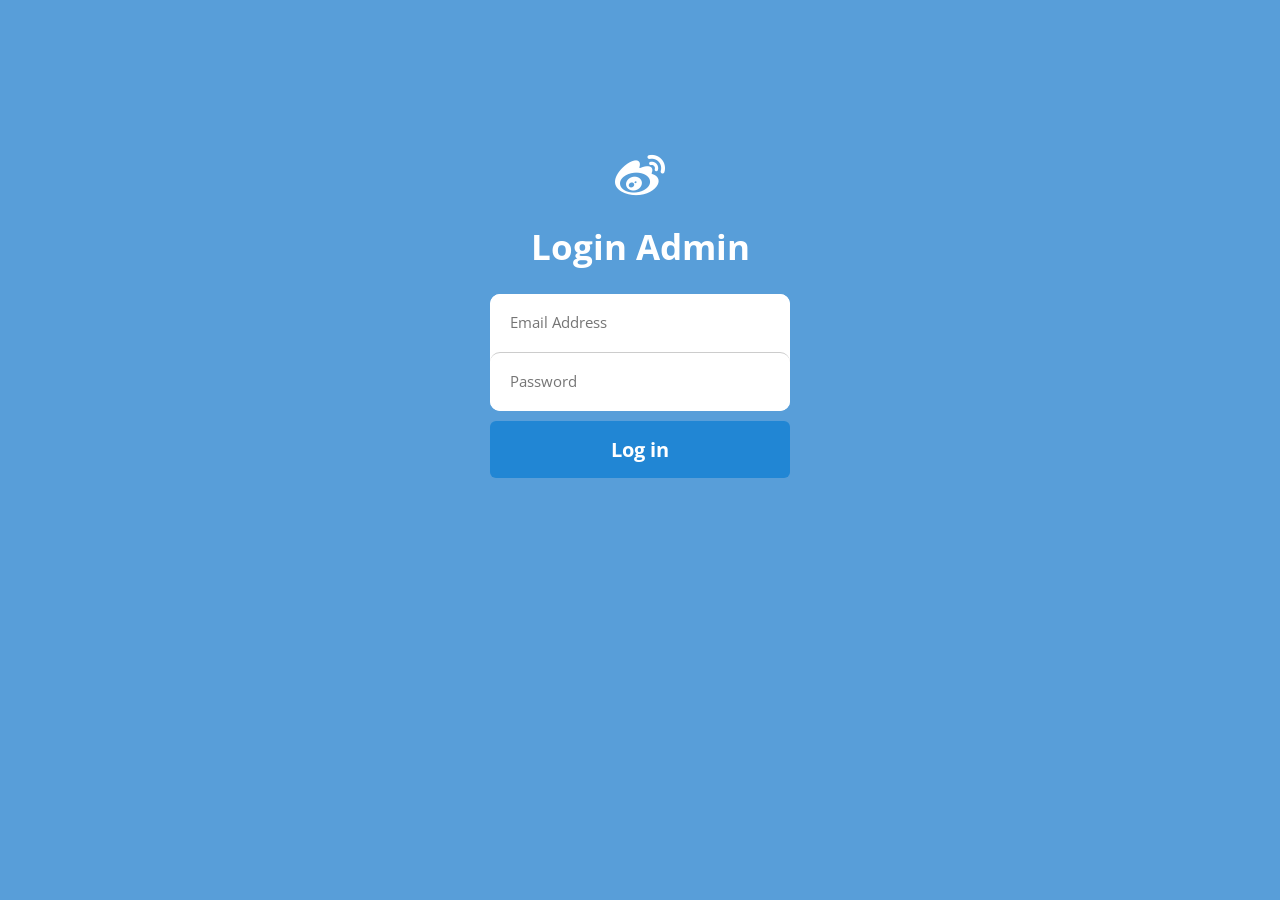
<file: SOURCE CODE/Intrusion Detection System/templates/login.html>
<!DOCTYPE html>
<html lang="en">
  <head>
    <meta charset="UTF-8" />
    <meta name="viewport" content="width=device-width, initial-scale=1.0" />
    <meta http-equiv="X-UA-Compatible" content="ie=edge" />
    <title>Login</title>
    <link rel="preconnect" href="https://fonts.gstatic.com" />
    <link
      href="https://fonts.googleapis.com/css2?family=Open+Sans:wght@400;600&display=swap"
      rel="stylesheet"
    />
    <link
      rel="stylesheet"
      href="https://cdnjs.cloudflare.com/ajax/libs/font-awesome/4.7.0/css/font-awesome.css"
      integrity="sha512-5A8nwdMOWrSz20fDsjczgUidUBR8liPYU+WymTZP1lmY9G6Oc7HlZv156XqnsgNUzTyMefFTcsFH/tnJE/+xBg=="
      crossorigin="anonymous"
    />
    <link rel="stylesheet" href="../static/css/main.css" />
  </head>
  <body>
    <div id="container">
      <div id="header">
        <div class="logo"><i class="fa fa-weibo" aria-hidden="true"></i>
        </div>
        <h1>Login Admin</h1>
      </div>
 <form action="{{ url_for('abstract')}}">
      <div id="loginForm">
        <div class="formFields">
          <input type="email" placeholder="Email Address" />
          <input type="pass" placeholder="Password" />
        </div>
        <input type="submit" value="Log in" />
      </div>
</form>
      
    </div>
  </body>
</html>
</file>
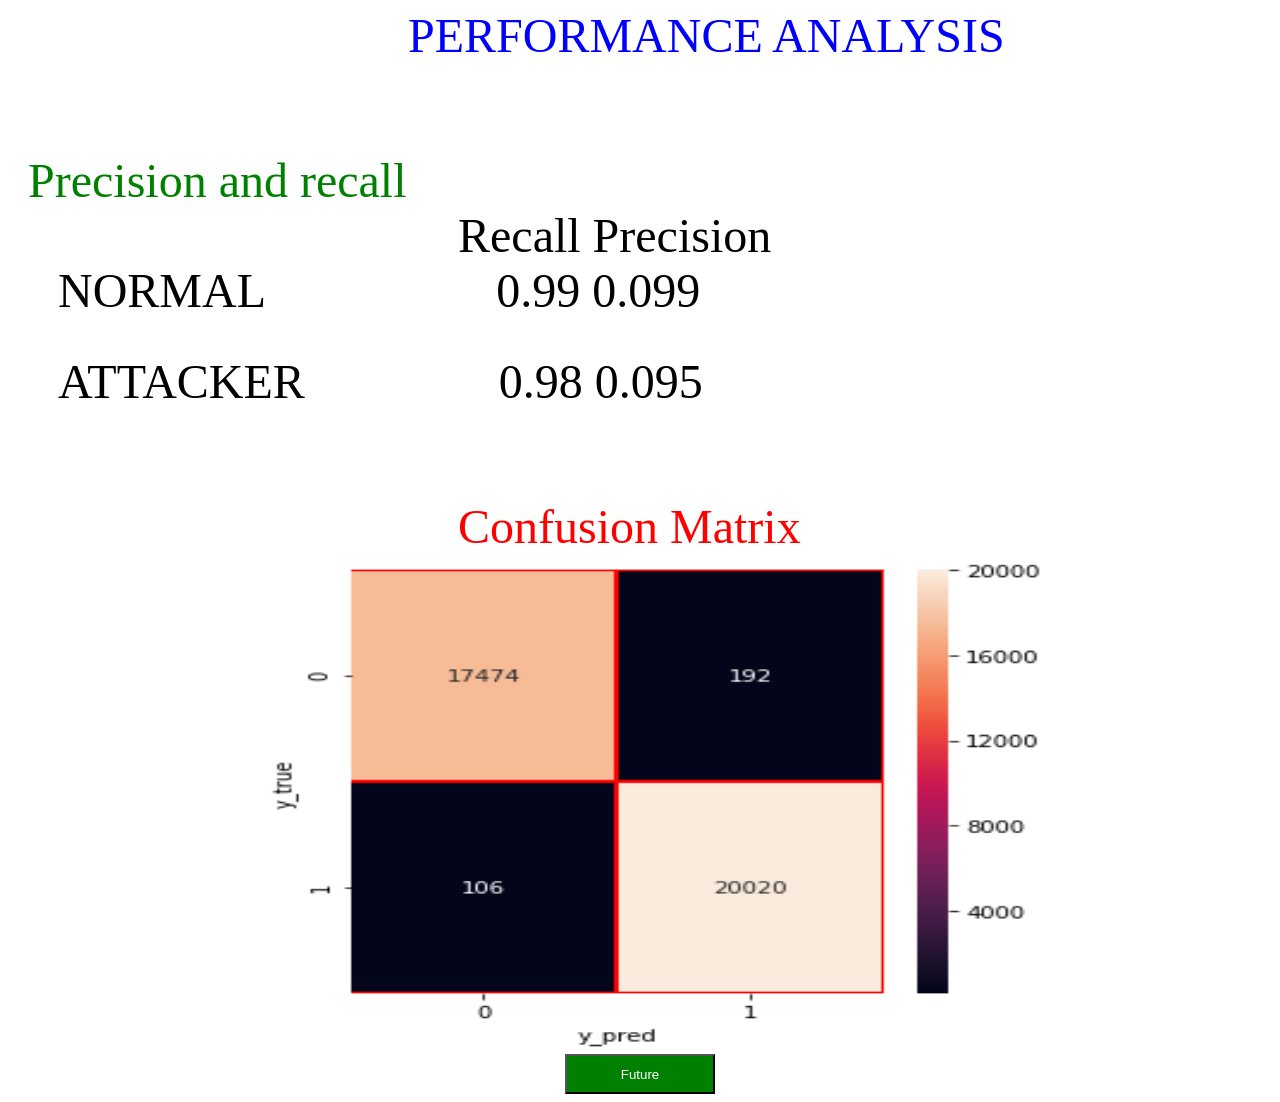
<file: SOURCE CODE/Intrusion Detection System/templates/performance.html>
<html>
<head>
 
  <div><span style="margin-left:400px;color:blue"><font size="12">PERFORMANCE ANALYSIS</font></div>
</head>

        

    

</br>
</br>
</br>
</br>
</br>

<body>
 <div><span style="margin-left:20px;color:green"><font size="12">Precision and recall</font></div>
 
 <div><span style="margin-left:450px;color:black"><font size="12">   Recall  Precision</font></div> 
<div><span style="margin-left:50px;color:black"><font size="12">NORMAL   </font>
<span style="margin-left:220px;color:black"><font size="12">0.99  0.099   </font>
</div> 
</br>
</br>
<div><span style="margin-left:50px;color:black"><font size="12">ATTACKER</font>
<span style="margin-left:190px;color:black"><font size="12">0.98  0.095   </font>
</div>    
  
 </br>
</br>
</br>
</br>
</br>

<div class="col-lg-8 mx-auto">
          <!-- To configure the contact form email address, go to mail/contact_me.php and update the email address in the PHP file on line 19. -->
            
                       
                      <div><span style="margin-left:450px;color:red"><font size="12">Confusion Matrix</font></div>
					    <div><img style="margin-left:250px;width:800px;height:500px;" src="../static/images/matrix.png"</div>
                               
                         
						       
        </div>


<center><a href="{{url_for('future')}}"><button type="submit" style="background-color:green;color:white;width:150px;height:40px;">Future</button></a></center>
</body>
 
</html>
</file>
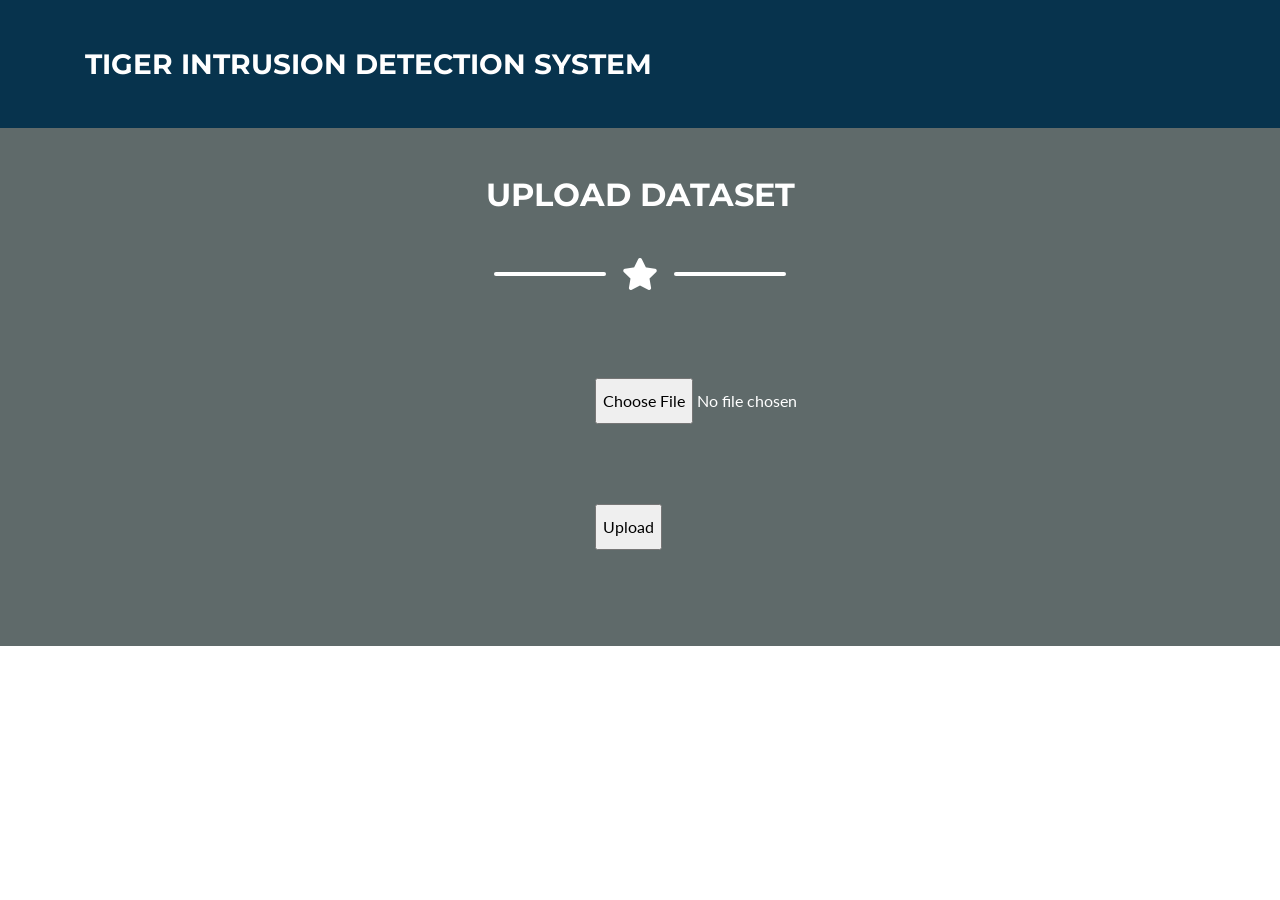
<file: SOURCE CODE/Intrusion Detection System/templates/upload.html>
<!DOCTYPE html>
<html lang="en">

<head>

  <meta charset="utf-8">
  <meta name="viewport" content="width=device-width, initial-scale=1, shrink-to-fit=no">
  <meta name="description" content="">
  <meta name="author" content="">

  <title>Tiger Intrusion Detection System</title>

  <!-- Custom fonts for this theme -->
  <link href="../static/vendor/fontawesome-free/css/all.min.css" rel="stylesheet" type="text/css">
  <link href="https://fonts.googleapis.com/css?family=Montserrat:400,700" rel="stylesheet" type="text/css">
  <link href="https://fonts.googleapis.com/css?family=Lato:400,700,400italic,700italic" rel="stylesheet" type="text/css">

  <!-- Theme CSS -->
  <link href="../static/css/freelancer.min.css" rel="stylesheet">
  

</head>

<body id="page-top">

  <!-- Navigation -->
  <nav class="navbar navbar-expand-lg bg-secondary text-uppercase fixed-top" id="mainNav">
    <div class="container">
      <a class="navbar-brand js-scroll-trigger" href="#page-top">Tiger Intrusion Detection System</a>
      
  </nav>

 <!-- About Section -->
  <section class="page-section bg-primary text-white mb-0" id="about">
    <div class="container">
     <br>
	 <br>
      <!-- About Section Heading -->
      <h2 class="text-center text-uppercase text-white">Upload Dataset</h2>

      <!-- Icon Divider -->
      <div class="divider-custom divider-light">
        <div class="divider-custom-line"></div>
        <div class="divider-custom-icon">
          <i class="fas fa-star"></i>
        </div>
        <div class="divider-custom-line"></div>
      </div>

      <!-- About Section Content -->
      <div class="row">
        <div class="col-lg-4 ml-auto" style="margin-right:250px;">
          <form action="http://localhost:5000/preview" name="fs" id="fs" method="post" enctype=multipart/form-data>
                       <br/>
                       <input type="file" name="datasetfile" id="file1" required />
                       <br/>
					   <br/>
					   <br/>
                    <input type="submit" style="margin-right:250px" class="" value="Upload">
                      </form>
      </div>

  

    </section>


    <div class="scroll-to-top d-lg-none position-fixed ">
    <a class="js-scroll-trigger d-block text-center text-white rounded" href="#page-top">
      <i class="fa fa-chevron-up"></i>
    </a>
  </div>


  <!-- Bootstrap core JavaScript -->
  <script src="../static/vendor/jquery/jquery.min.js"></script>
  <script src="../static/vendor/bootstrap/js/bootstrap.bundle.min.js"></script>

  <!-- Plugin JavaScript -->
  <script src="../static/vendor/jquery-easing/jquery.easing.min.js"></script>

  <!-- Contact Form JavaScript -->
  <script src="../static/js/jqBootstrapValidation.js"></script>
  <script src="../static/js/contact_me.js"></script>

  <!-- Custom scripts for this template -->
  <script src="../static/js/freelancer.min.js"></script>

</body>

</html>
</file>
<file: SOURCE CODE/Intrusion Detection System/static/css/main.css>
body {
  background-color: #589ed9;
}

#container {
  width: 300px;
  margin: 0 auto;
  margin-top: 150px;
  text-align: center;
}

#header .logo .fa-weibo {
  font-size: 50px;
  color: white;
}

#header h1 {
  font-size: 35px;
  color: white;
  font-family: "Open Sans", sans-serif;
}

#loginForm .formFields {
  background-color: white;
  border-radius: 10px;
}

#loginForm .formFields input {
  font-family: "Open Sans", "sans-serif";
  width: 100%;
  border: none;
  font-size: 15px;
  padding: 0px;
  margin: 0px;
  outline: none;
  padding-top: 18px;
  padding-bottom: 20px;
  text-indent: 20px;
  border-radius: 10px;
}

#loginForm .formFields input[type="pass"] {
  border-top: 1px solid #ccc;
}

#loginForm input[type="submit"] {
  font-family: "Open Sans", "sans-serif";
  display: block;
  width: 100%;
  border: none;
  background-color: #2186d4;
  border: none;
  font-size: 20px;
  font-weight: bold;
  color: white;
  margin-top: 10px;
  padding: 15px 0px;
  border-radius: 6px;
}

#loginForm input[type="submit"]:hover {
  background-color: #0b6ab4;
  cursor: pointer;
}

#footer p {
  color: white;
  font-size: 18px;
}

#footer p a {
  color: white;
  text-decoration: none;
  font-weight: bold;
}
</file>
